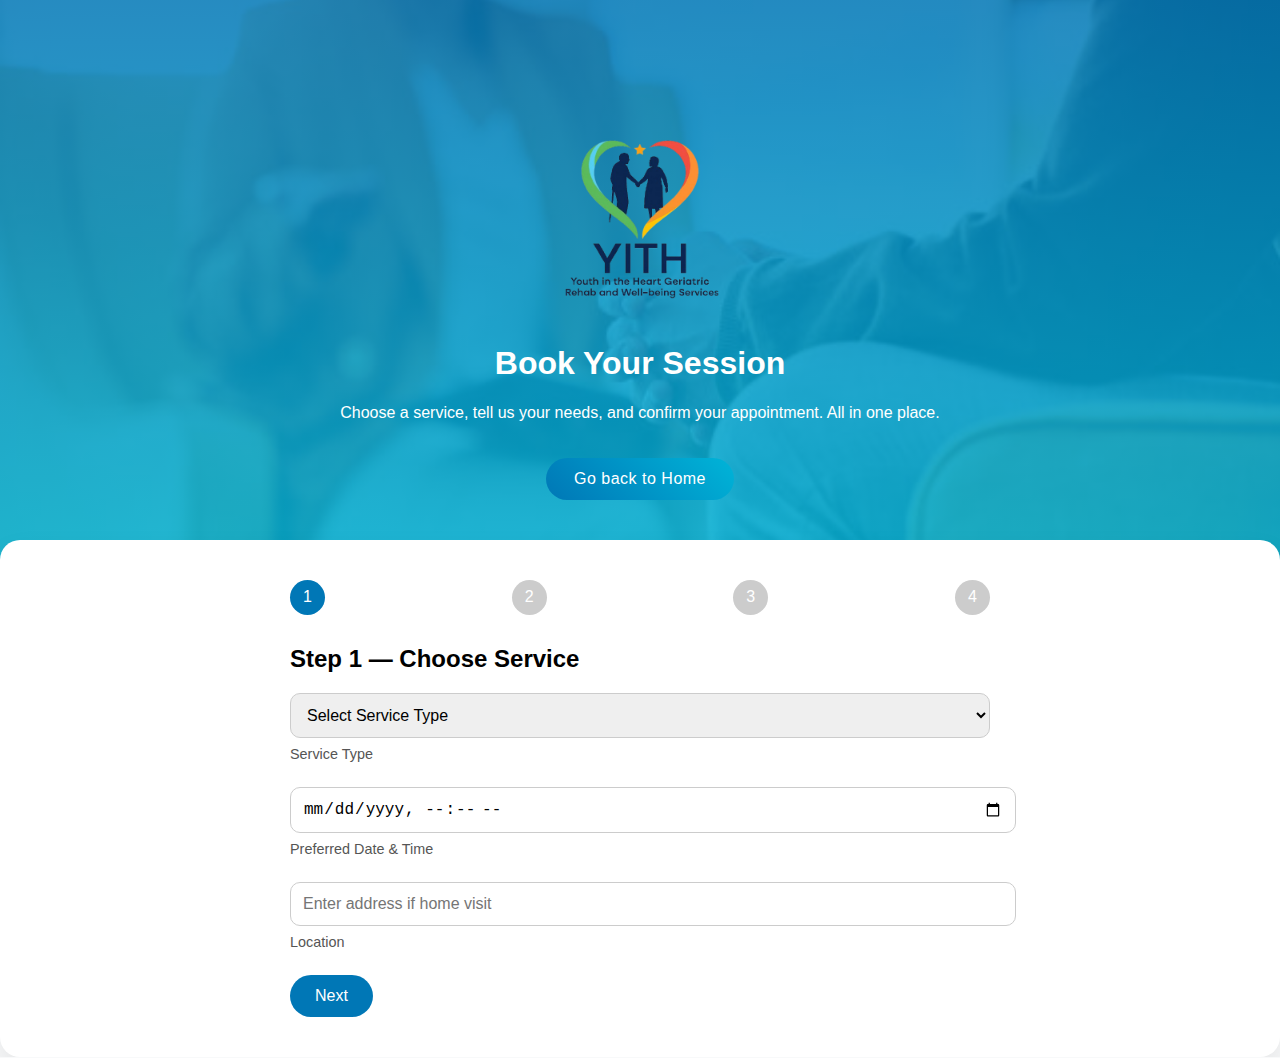
<file: booking.html>
<!DOCTYPE html>
<html lang="en">
  <head>
    <meta charset="UTF-8" />
    <meta name="viewport" content="width=device-width, initial-scale=1.0" />
    <title>Book a Session | YITH</title>
    <link rel="stylesheet" href="booking.css" />
  </head>
  <body>
    <section class="booking-hero">
      <div class="container">
        <div class="logo logo-block">
          <img
            src="./images/5929309271503867727-removebg-preview.png"
            alt="YITH Logo"
            class="logo-img"
          />
        </div>
        <h1>Book Your Session</h1>
        <p>
          Choose a service, tell us your needs, and confirm your appointment.
          All in one place.
        </p>
        <a href="index.html">
          <button class="btn btn-primary">Go back to Home</button></a
        >
      </div>
    </section>

    <section class="booking-wrapper">
      <div class="container">
        <!-- STEP INDICATOR -->
        <div class="steps">
          <span class="active">1</span>
          <span>2</span>
          <span>3</span>
          <span>4</span>
        </div>

        <form
          id="bookingForm"
          class="booking-form"
          action="https://formspree.io/f/xjgreejw"
          method="POST"
        >
          <input
            type="hidden"
            name="_subject"
            value="new YITH Booking Request"
          />
          <input type="hidden" name="_template" value="table" />
          <input type="hidden" name="_redirect" value="thank-you.html" />
          <!-- STEP 1 -->
          <div class="step active">
            <h2>Step 1 — Choose Service</h2>

            <div class="form-group">
              <select name="service_type" required>
                <option value="">Select Service Type</option>
                <option>Home PT</option>
                <option>Virtual PT</option>
                <option>Home Safety Assessment</option>
                <option>Workshop</option>
              </select>
              <label>Service Type</label>
            </div>

            <div class="form-group">
              <input type="datetime-local" name="preferred_datetime" required />
              <label>Preferred Date & Time</label>
            </div>

            <div class="form-group">
              <input
                type="text"
                placeholder="Enter address if home visit"
                name="location"
              />
              <label>Location</label>
            </div>

            <button type="button" class="btn next">Next</button>
          </div>

          <!-- STEP 2 -->
          <div class="step">
            <h2>Step 2 — Client Details</h2>

            <div class="form-group">
              <input type="text" name="full_name" required />
              <label>Full Name</label>
            </div>

            <div class="form-group">
              <input type="tel" name="phone" required />
              <label>Phone Number (SMS capable)</label>
            </div>

            <div class="form-group">
              <input type="email" name="email" required />
              <label>Email Address</label>
            </div>

            <div class="form-group">
              <input type="date" name="date_of_birth" required />
              <label>Date of Birth</label>
            </div>

            <div class="form-group textarea-group">
              <textarea rows="3" name="primary_concern"></textarea>
              <label>Primary Concern / Reason for Visit</label>
            </div>

            <div class="form-group textarea-group">
              <textarea rows="3" name="mobility_notes"></textarea>
              <label>Mobility Notes / Home Hazards (Optional)</label>
            </div>

            <div class="buttons">
              <button type="button" class="btn back">Back</button>
              <button type="button" class="btn next">Next</button>
            </div>
          </div>

          <!-- STEP 3 -->
          <div class="step">
            <h2>Step 3 — Payment & Preferences</h2>

            <div class="form-group">
              <select name="payment_method" required>
                <option value="">Select Payment Method</option>
                <option>Cash at Visit</option>
                <option>Card (Secure)</option>
                <option>Invoice</option>
              </select>
              <label>Payment Method</label>
            </div>

            <div class="checkbox-group">
              <!-- <input type="checkbox" id="insurance" /> -->
              <label for="insurance"> Insurance billing coming soon </label>
            </div>

            <div class="form-group">
              <input type="text" name="clinician_preference" />
              <label>Preferred Clinician Gender / Language (Optional)</label>
            </div>

            <div class="checkbox-group">
              <input type="checkbox" name="consent" required />
              <label>
                I consent to receive appointment reminders and agree to YITH’s
                privacy policy.
              </label>
            </div>

            <div class="buttons">
              <button type="button" class="btn back">Back</button>
              <button type="button" class="btn next">Next</button>
            </div>
          </div>

          <!-- STEP 4 -->
          <div class="step">
            <h2>Step 4 — Review & Confirm</h2>

            <p class="policy">
              Cancellations must be made at least 24 hours before the scheduled
              appointment. Late cancellations may incur a fee.
            </p>

            <button type="submit" class="btn btn-success">
              Confirm Booking
            </button>
          </div>
        </form>

        <!-- CONFIRMATION -->
        <div class="confirmation">
          <h2>✅ Booking Confirmed</h2>
          <p>
            Thank you! Your appointment has been successfully scheduled. You
            will receive an email and SMS confirmation shortly.
          </p>
          <a href="index.html"> Go back home</a>
        </div>
      </div>
    </section>

    <script src="booking.js"></script>
  </body>
</html>
</file>
<file: booking.css>
body {
  font-family: "Poppins", sans-serif;
  background: #f8f9fa;
  margin: 0;
}

:root {
  --primary: #0077b6;
  --secondary: #00b4d8;
  --accent: #caf0f8;
  --text-dark: #1a1a1a;
  --bg-light: #f8f9fa;
  --success: #1cb56b;
  --warning: #ffca3a;
  --orange: #ff7f11;
  --transition: all 0.3s ease;
}

.container {
  width: 90%;
  max-width: 700px;
  margin: auto;
}

.booking-hero {
    background: linear-gradient(rgba(0, 119, 182, 0.85), rgba(0, 180, 216, 0.85)), url("./images/istockphoto-1625851354-612x612.jpg") center/cover no-repeat;

  color: #fff;
  text-align: center;
  padding: 120px 20px 80px;
}

.booking-hero img{
    height: 200px;
}

.booking-hero .btn{
 display: inline-block;
  margin-top: 20px;
  padding: 12px 28px;
  border-radius: 50px;
  text-decoration: none;
  color: #fff;
  font-weight: 500;
  letter-spacing: 0.5px;
  transition: var(--transition);
  position: relative;
  overflow: hidden;
  background: linear-gradient(45deg, var(--primary), var(--secondary));
}
.booking-wrapper {
  background: #fff;
  margin-top: -40px;
  border-radius: 20px;
  padding: 40px 30px;
  box-shadow: 0 15px 30px rgba(0,0,0,0.08);
}

.steps {
  display: flex;
  justify-content: space-between;
  margin-bottom: 30px;
}

.steps span {
  width: 35px;
  height: 35px;
  border-radius: 50%;
  background: #ccc;
  color: #fff;
  display: flex;
  align-items: center;
  justify-content: center;
}

.steps span.active {
  background: #0077b6;
}

.step {
  display: none;
}

.step.active {
  display: block;
}

.form-group {
  position: relative;
  margin-bottom: 25px;
}

.form-group input,
.form-group select,
.form-group textarea {
  width: 100%;
  padding: 12px;
  border-radius: 10px;
  border: 1px solid #ccc;
  font-size: 1rem;
}

.form-group label {
  display: block;
  margin-top: 8px;
  font-size: 0.9rem;
  color: #555;
}

.textarea-group textarea {
  resize: none;
}

.checkbox-group {
  margin: 15px 0;
}

.buttons {
  display: flex;
  justify-content: space-between;
  gap: 15px;
}

.btn {
  padding: 12px 25px;
  border: none;
  border-radius: 50px;
  cursor: pointer;
  font-size: 1rem;
}

.btn.next {
  background: #0077b6;
  color: #fff;
}

.btn.back {
  background: #ccc;
}

.btn-success {
  background: #1cb56b;
  color: #fff;
  width: 100%;
}

.confirmation {
  display: none;
  text-align: center;
  padding: 40px 0;
}

.policy {
  font-size: 0.95rem;
  color: #444;
  margin-bottom: 30px;
}

.confirmation a{
    text-decoration: none;
    border: 4px solid black;
    padding: 10px;
    border-radius: 10px;
}
</file>
